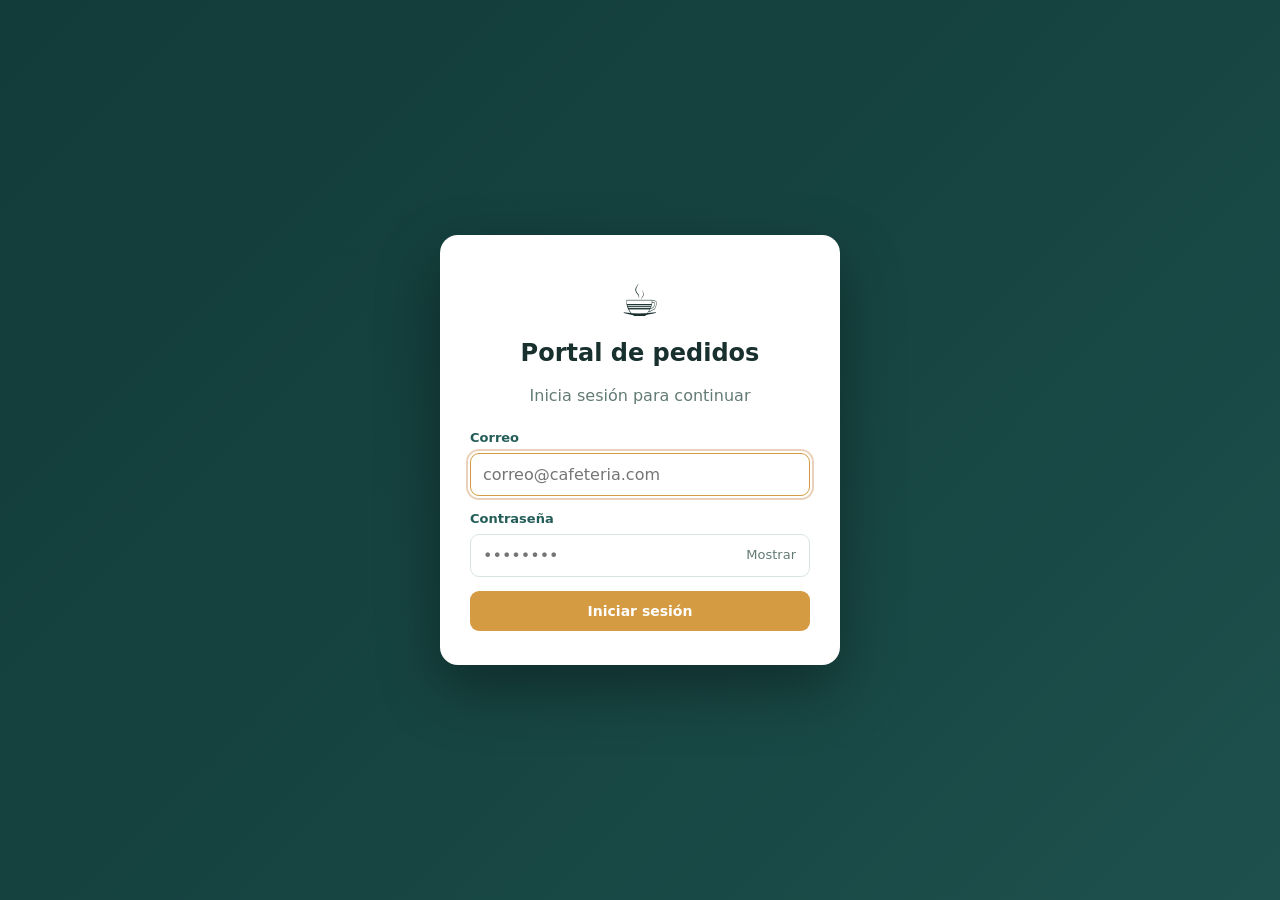
<file: wwwroot/index.html>
<!DOCTYPE html>
<!--
  MODULO DISENO - Pantalla de inicio de sesion
  Usa estilos.css y el menu compartido de app.js
-->
<html lang="es">
<head>
  <meta charset="utf-8">
  <meta name="viewport" content="width=device-width, initial-scale=1">
  <title>Iniciar sesión · Cafetería</title>
  <meta name="theme-color" content="#123c3a">
  <meta name="apple-mobile-web-app-capable" content="yes">
  <meta name="apple-mobile-web-app-status-bar-style" content="default">
  <meta name="apple-mobile-web-app-title" content="Cafetería">
  <link rel="manifest" href="manifest.webmanifest">
  <link rel="icon" type="image/png" href="icons/favicon-48.png">
  <link rel="apple-touch-icon" href="icons/apple-touch-icon.png">
  <link rel="stylesheet" href="css/estilos.css?v=3">
</head>
<body data-pagina="login">
<div class="login-fondo">
  <!-- Carrusel de imagenes de la cafeteria (se arma en js/login.js) -->
  <div class="carrusel" id="carrusel" aria-hidden="true"></div>
  <div class="carrusel-puntos" id="carrusel-puntos"></div>
  <form class="login-tarjeta" id="login-form" novalidate>
    <div class="logo">☕</div>
    <h1>Portal de pedidos</h1>
    <p class="sub">Inicia sesión para continuar</p>

    <div id="login-error" class="aviso aviso-error" hidden></div>

    <div class="campo">
      <label for="correo">Correo</label>
      <input type="email" id="correo" autocomplete="username" placeholder="correo@cafeteria.com" autofocus>
    </div>
    <div class="campo">
      <label for="contrasena">Contraseña</label>
      <div class="campo-clave">
        <input type="password" id="contrasena" autocomplete="current-password" placeholder="••••••••">
        <button type="button" id="ver-clave">Mostrar</button>
      </div>
    </div>

    <button type="submit" class="btn btn-primario btn-bloque" id="btn-entrar">Iniciar sesión</button>
    <button type="button" class="btn btn-secundario btn-bloque pwa-instalar" id="btn-instalar-app" hidden>📲 Instalar aplicación</button>
  </form>
</div>
<script src="js/app.js?v=3"></script>
<script src="js/login.js?v=3"></script>
</body>
</html>
</file>
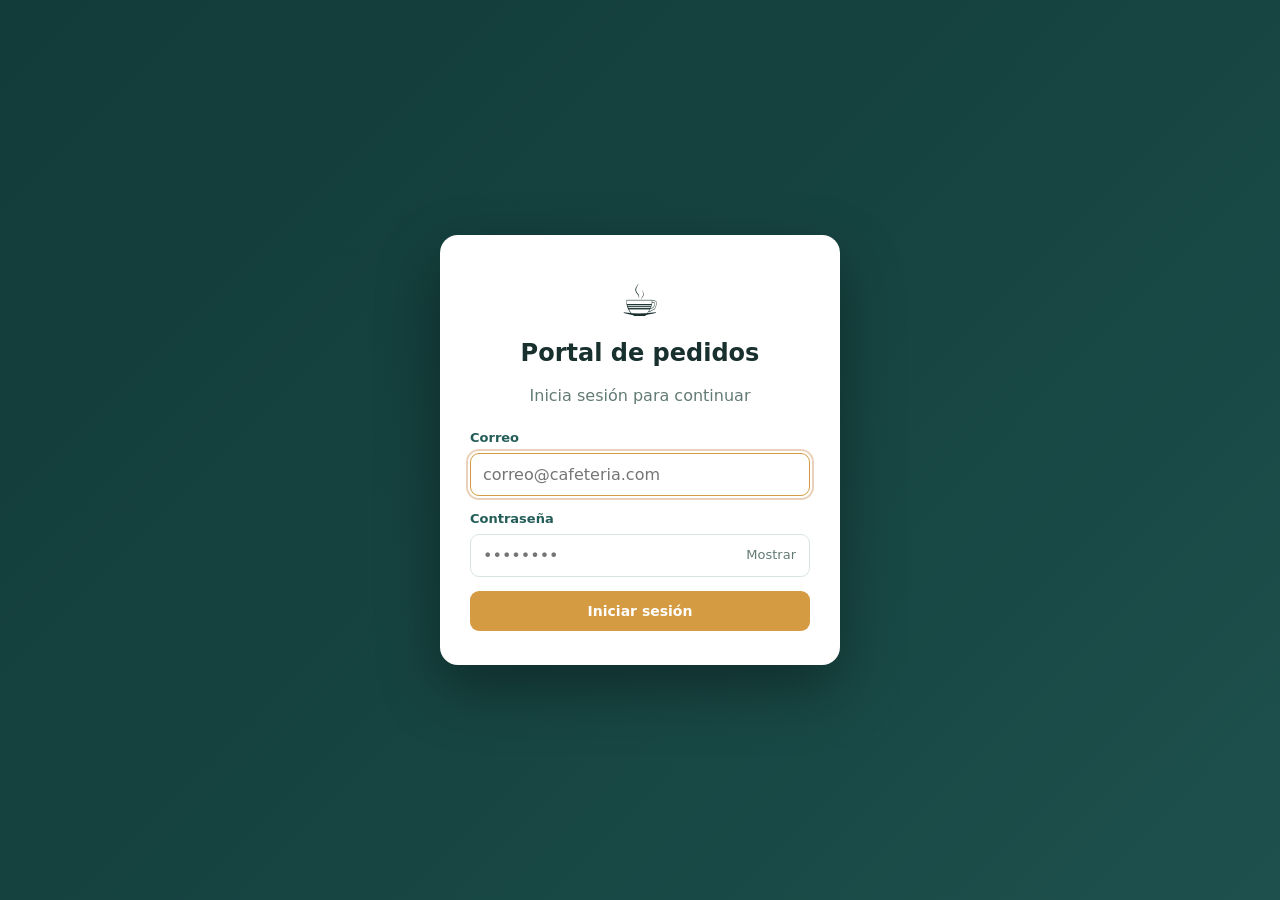
<file: wwwroot/categorias.html>
<!DOCTYPE html>
<!--
  MODULO DISENO - Catalogo de categorias
  Usa estilos.css y el menu compartido de app.js
-->
<html lang="es">
<head>
  <meta charset="utf-8">
  <meta name="viewport" content="width=device-width, initial-scale=1">
  <title>Categorías · Cafetería</title>
  <meta name="theme-color" content="#123c3a">
  <meta name="apple-mobile-web-app-capable" content="yes">
  <meta name="apple-mobile-web-app-status-bar-style" content="default">
  <meta name="apple-mobile-web-app-title" content="Cafetería">
  <link rel="manifest" href="manifest.webmanifest">
  <link rel="icon" type="image/png" href="icons/favicon-48.png">
  <link rel="apple-touch-icon" href="icons/apple-touch-icon.png">
  <link rel="stylesheet" href="css/estilos.css?v=3">
</head>
<body data-pagina="categorias" data-titulo="Categorías">
<div class="layout">
  <aside id="sidebar" class="sidebar"></aside>
  <div class="principal">
    <header id="topbar" class="topbar"></header>
    <main class="contenido">

      <div class="barra-herramientas">
        <div class="grow"><input type="search" id="buscar" placeholder="Buscar categoría…" aria-label="Buscar"></div>
        <div id="filtros-extra" style="display:flex;gap:10px"></div>
        <button class="btn btn-primario" id="btn-nuevo">+ Nueva categoría</button>
      </div>
      <div class="tarjeta"><div class="tabla-wrap"><table id="tabla"><thead></thead><tbody></tbody></table></div></div>
    </main>
  </div>
</div>

<script src="js/app.js?v=3"></script>
<script src="js/excel.js?v=3"></script>
<script src="js/crud.js?v=3"></script>
<script>
iniciarCrud({
  entidad: 'Categoría', plural: 'categorías', ruta: '/Categoria', id: 'idCategoria',
  columnas: [
    { titulo: 'Nombre', campo: 'nombre' },
    { titulo: 'Descripción', campo: 'descripcion' },
    { titulo: 'Estatus', render: c => badgeEstatus(c.estatus) }
  ],
  campos: [
    { campo: 'nombre', etiqueta: 'Nombre', requerido: true, max: 50, completo: true },
    { campo: 'descripcion', etiqueta: 'Descripción', tipo: 'textarea', max: 200, completo: true },
    { campo: 'estatus', etiqueta: 'Estatus', tipo: 'estatus' }
  ]
});
</script>
</body>
</html>
</file>
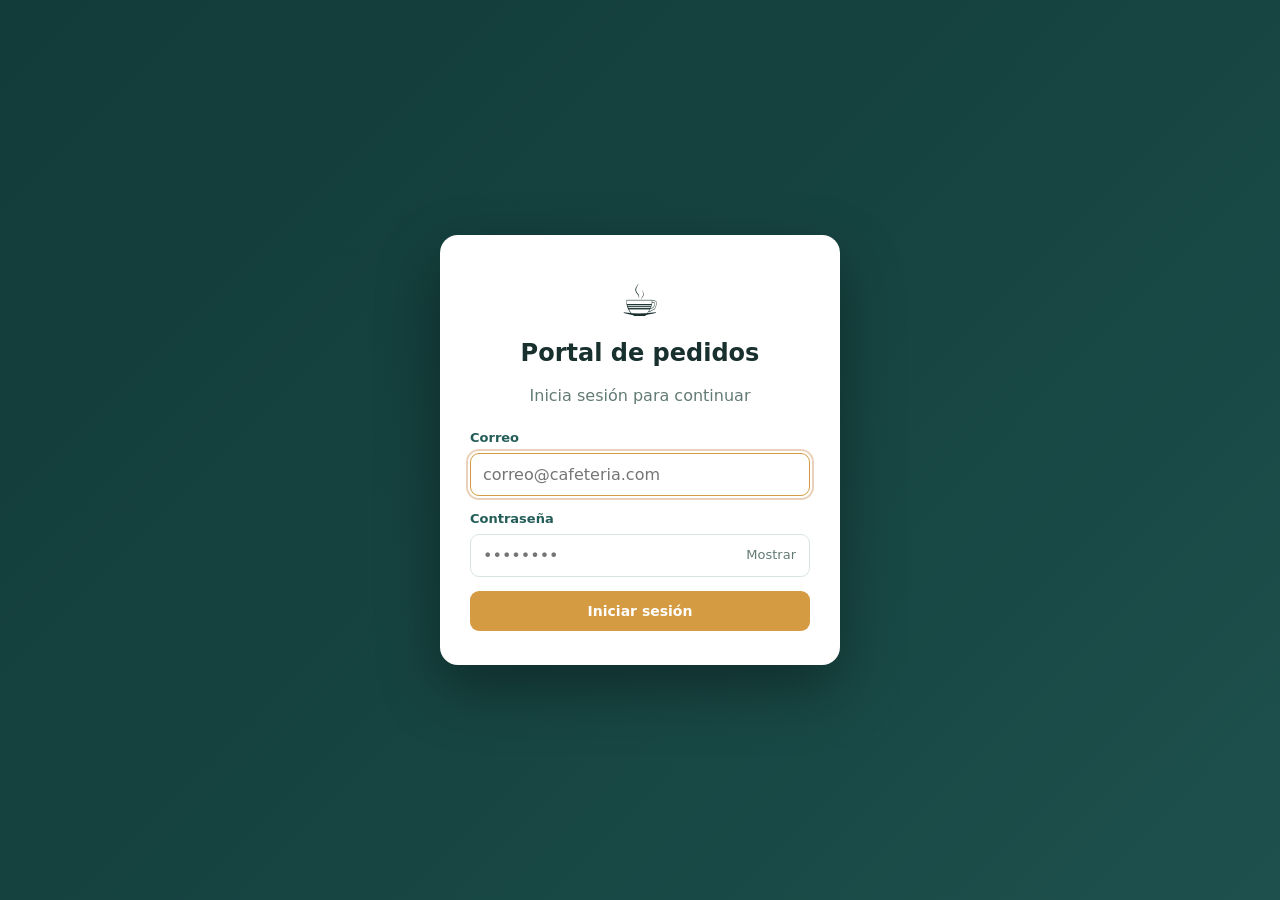
<file: wwwroot/clientes.html>
<!DOCTYPE html>
<!--
  MODULO DISENO - Catalogo de clientes
  Usa estilos.css y el menu compartido de app.js
-->
<html lang="es">
<head>
  <meta charset="utf-8">
  <meta name="viewport" content="width=device-width, initial-scale=1">
  <title>Clientes · Cafetería</title>
  <meta name="theme-color" content="#123c3a">
  <meta name="apple-mobile-web-app-capable" content="yes">
  <meta name="apple-mobile-web-app-status-bar-style" content="default">
  <meta name="apple-mobile-web-app-title" content="Cafetería">
  <link rel="manifest" href="manifest.webmanifest">
  <link rel="icon" type="image/png" href="icons/favicon-48.png">
  <link rel="apple-touch-icon" href="icons/apple-touch-icon.png">
  <link rel="stylesheet" href="css/estilos.css?v=3">
</head>
<body data-pagina="clientes" data-titulo="Clientes">
<div class="layout">
  <aside id="sidebar" class="sidebar"></aside>
  <div class="principal">
    <header id="topbar" class="topbar"></header>
    <main class="contenido">

      <div class="barra-herramientas">
        <div class="grow"><input type="search" id="buscar" placeholder="Buscar por nombre, teléfono o correo…" aria-label="Buscar"></div>
        <div id="filtros-extra" style="display:flex;gap:10px"></div>
        <button class="btn btn-primario" id="btn-nuevo">+ Nuevo cliente</button>
      </div>
      <div class="tarjeta"><div class="tabla-wrap"><table id="tabla"><thead></thead><tbody></tbody></table></div></div>
    </main>
  </div>
</div>

<script src="js/app.js?v=3"></script>
<script src="js/excel.js?v=3"></script>
<script src="js/crud.js?v=3"></script>
<script>
iniciarCrud({
  entidad: 'Cliente', plural: 'clientes', ruta: '/Cliente', id: 'idCliente',
  columnas: [
    { titulo: 'Nombre', campo: 'nombre' },
    { titulo: 'Teléfono', campo: 'telefono' },
    { titulo: 'Correo', campo: 'correo' },
    { titulo: 'Estatus', render: c => badgeEstatus(c.estatus) }
  ],
  campos: [
    { campo: 'nombre', etiqueta: 'Nombre completo', requerido: true, max: 100, completo: true },
    { campo: 'telefono', etiqueta: 'Teléfono', tipo: 'tel', max: 20 },
    { campo: 'correo', etiqueta: 'Correo', tipo: 'email', max: 100 },
    { campo: 'estatus', etiqueta: 'Estatus', tipo: 'estatus' }
  ]
});
</script>
</body>
</html>
</file>
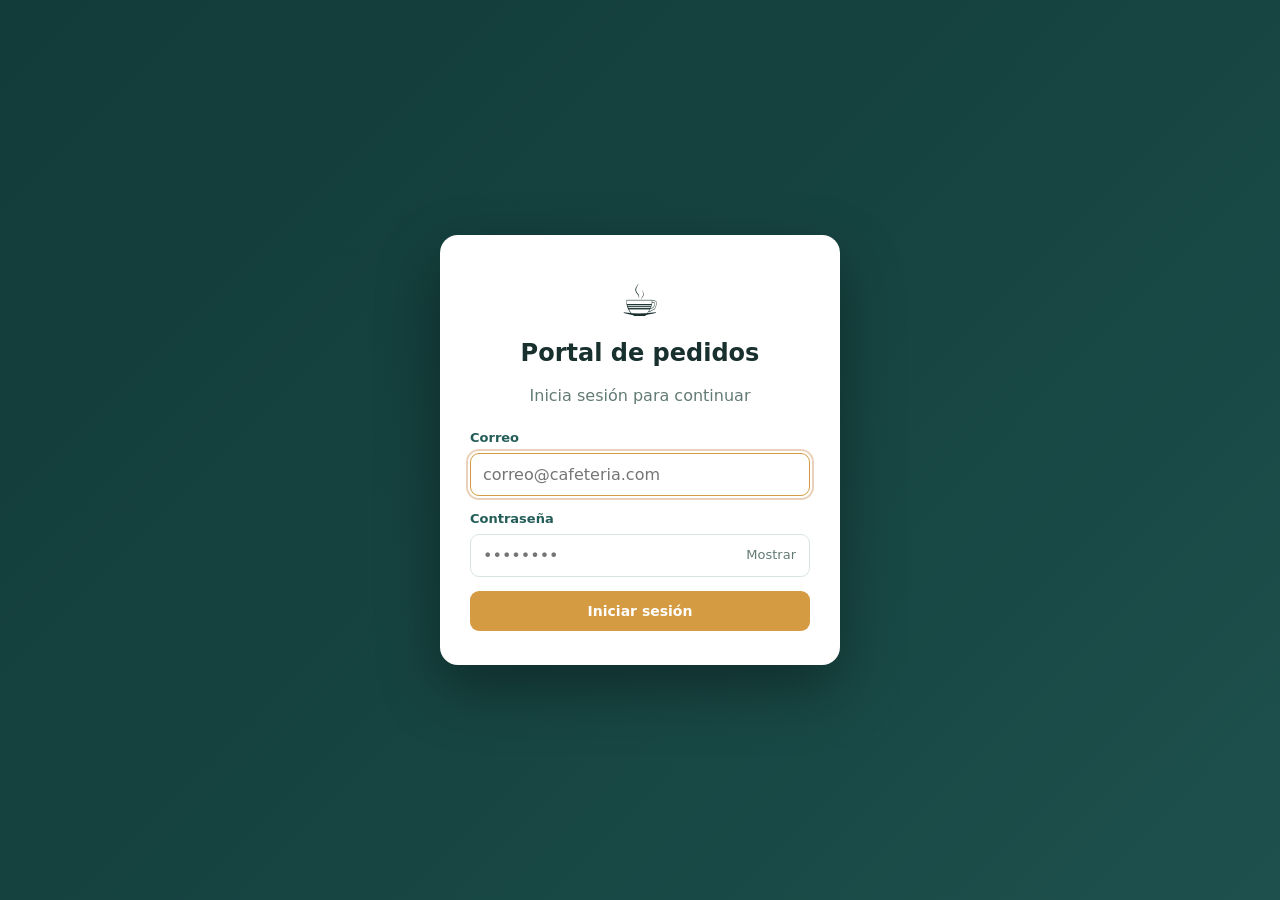
<file: wwwroot/dashboard.html>
<!DOCTYPE html>
<!--
  MODULO DISENO - Panel principal con indicadores
  Usa estilos.css y el menu compartido de app.js
-->
<html lang="es">
<head>
  <meta charset="utf-8">
  <meta name="viewport" content="width=device-width, initial-scale=1">
  <title>Dashboard · Cafetería</title>
  <meta name="theme-color" content="#123c3a">
  <meta name="apple-mobile-web-app-capable" content="yes">
  <meta name="apple-mobile-web-app-status-bar-style" content="default">
  <meta name="apple-mobile-web-app-title" content="Cafetería">
  <link rel="manifest" href="manifest.webmanifest">
  <link rel="icon" type="image/png" href="icons/favicon-48.png">
  <link rel="apple-touch-icon" href="icons/apple-touch-icon.png">
  <link rel="stylesheet" href="css/estilos.css?v=3">
</head>
<body data-pagina="dashboard" data-titulo="Dashboard">
<div class="layout">
  <aside id="sidebar" class="sidebar"></aside>
  <div class="principal">
    <header id="topbar" class="topbar"></header>
    <main class="contenido">

      <div class="grid-stats" id="stats"><div class="vacio">Cargando indicadores…</div></div>
      <div class="grid-2">
        <div class="tarjeta">
          <h2 class="tarjeta-titulo">Existencia baja</h2>
          <p class="tarjeta-sub">Productos con 5 piezas o menos</p>
          <div class="tabla-wrap"><table id="tabla-bajos"><tbody></tbody></table></div>
        </div>
        <div class="tarjeta">
          <h2 class="tarjeta-titulo">Más vendidos</h2>
          <p class="tarjeta-sub">Top 5 en pedidos confirmados</p>
          <div class="tabla-wrap"><table id="tabla-top"><tbody></tbody></table></div>
        </div>
      </div>
    </main>
  </div>
</div>

<script src="js/app.js?v=3"></script>
<script src="js/dashboard.js?v=3"></script>
</body>
</html>
</file>
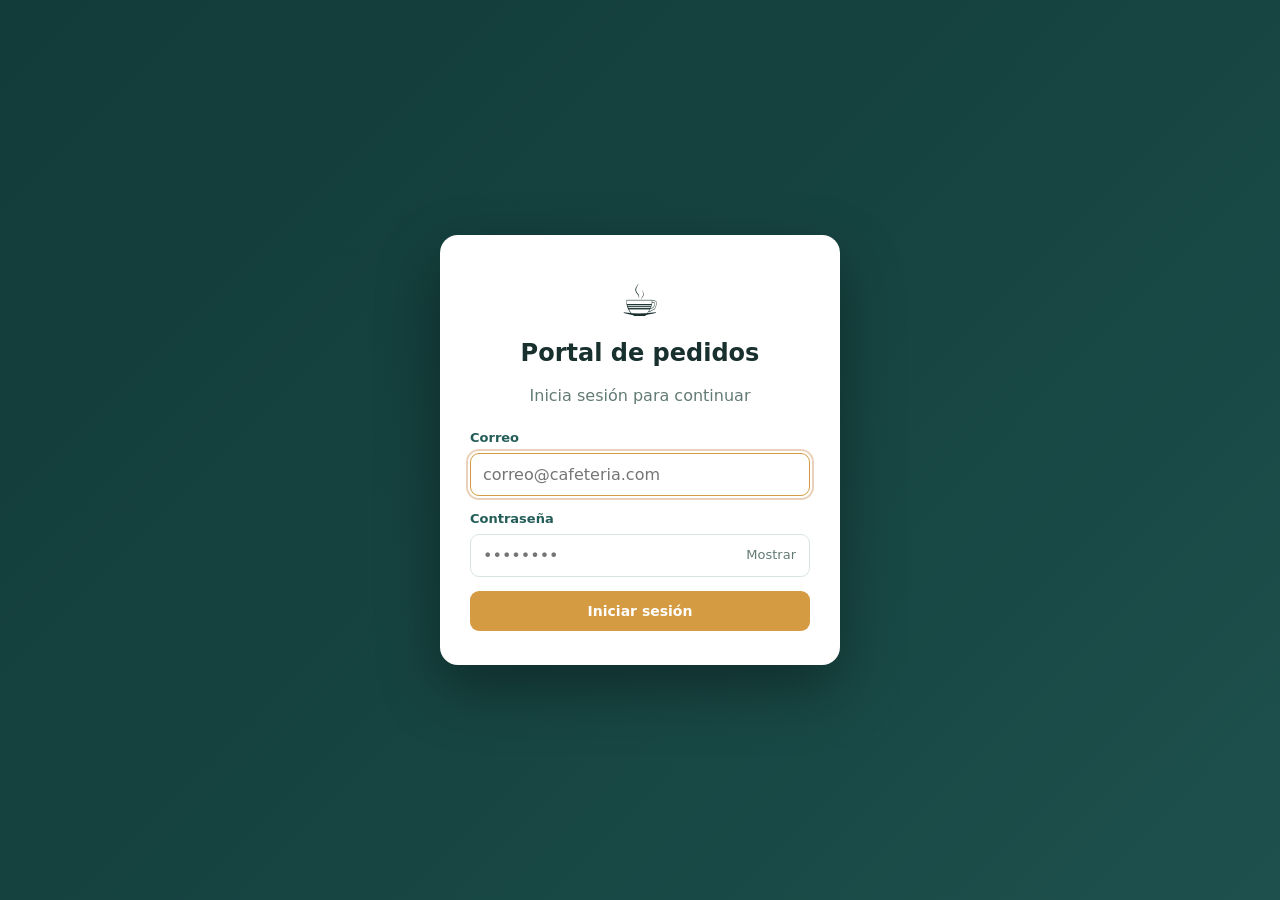
<file: wwwroot/nuevo-pedido.html>
<!DOCTYPE html>
<!--
  MODULO DISENO - Captura de nuevo pedido
  Usa estilos.css y el menu compartido de app.js
-->
<html lang="es">
<head>
  <meta charset="utf-8">
  <meta name="viewport" content="width=device-width, initial-scale=1">
  <title>Nuevo pedido · Cafetería</title>
  <meta name="theme-color" content="#123c3a">
  <meta name="apple-mobile-web-app-capable" content="yes">
  <meta name="apple-mobile-web-app-status-bar-style" content="default">
  <meta name="apple-mobile-web-app-title" content="Cafetería">
  <link rel="manifest" href="manifest.webmanifest">
  <link rel="icon" type="image/png" href="icons/favicon-48.png">
  <link rel="apple-touch-icon" href="icons/apple-touch-icon.png">
  <link rel="stylesheet" href="css/estilos.css?v=3">
</head>
<body data-pagina="nuevo-pedido" data-titulo="Nuevo pedido">
<div class="layout">
  <aside id="sidebar" class="sidebar"></aside>
  <div class="principal">
    <header id="topbar" class="topbar"></header>
    <main class="contenido">

      <div class="pedido-layout">
        <section>
          <input type="search" id="buscar" placeholder="Buscar producto…" aria-label="Buscar producto">
          <div class="chips" id="chips"></div>
          <div class="grid-productos" id="grid-productos"><div class="vacio" style="grid-column:1/-1">Cargando productos…</div></div>
        </section>

        <aside class="tarjeta ticket">
          <h2 class="tarjeta-titulo">Pedido actual</h2>
          <div class="tarjeta-cuerpo">
            <div class="campo">
              <label for="cliente">Cliente *</label>
              <select id="cliente"><option value="">Cargando…</option></select>
            </div>
            <div class="campo">
              <label for="pago">Método de pago *</label>
              <select id="pago">
                <option>Efectivo</option>
                <option>Tarjeta</option>
                <option>Transferencia</option>
              </select>
            </div>

            <div class="ticket-lineas" id="lista-carrito"></div>

            <div class="ticket-total"><span>Total</span><span id="total">$0.00</span></div>
            <div id="aviso" class="aviso" hidden></div>
            <button class="btn btn-primario btn-bloque" id="btn-confirmar">Confirmar pedido</button>
            <button class="btn btn-secundario btn-bloque" id="btn-vaciar" style="margin-top:8px">Vaciar pedido</button>
          </div>
        </aside>
      </div>
    </main>
  </div>
</div>

<script src="js/app.js?v=3"></script>
<script src="js/nuevo-pedido.js?v=3"></script>
</body>
</html>
</file>
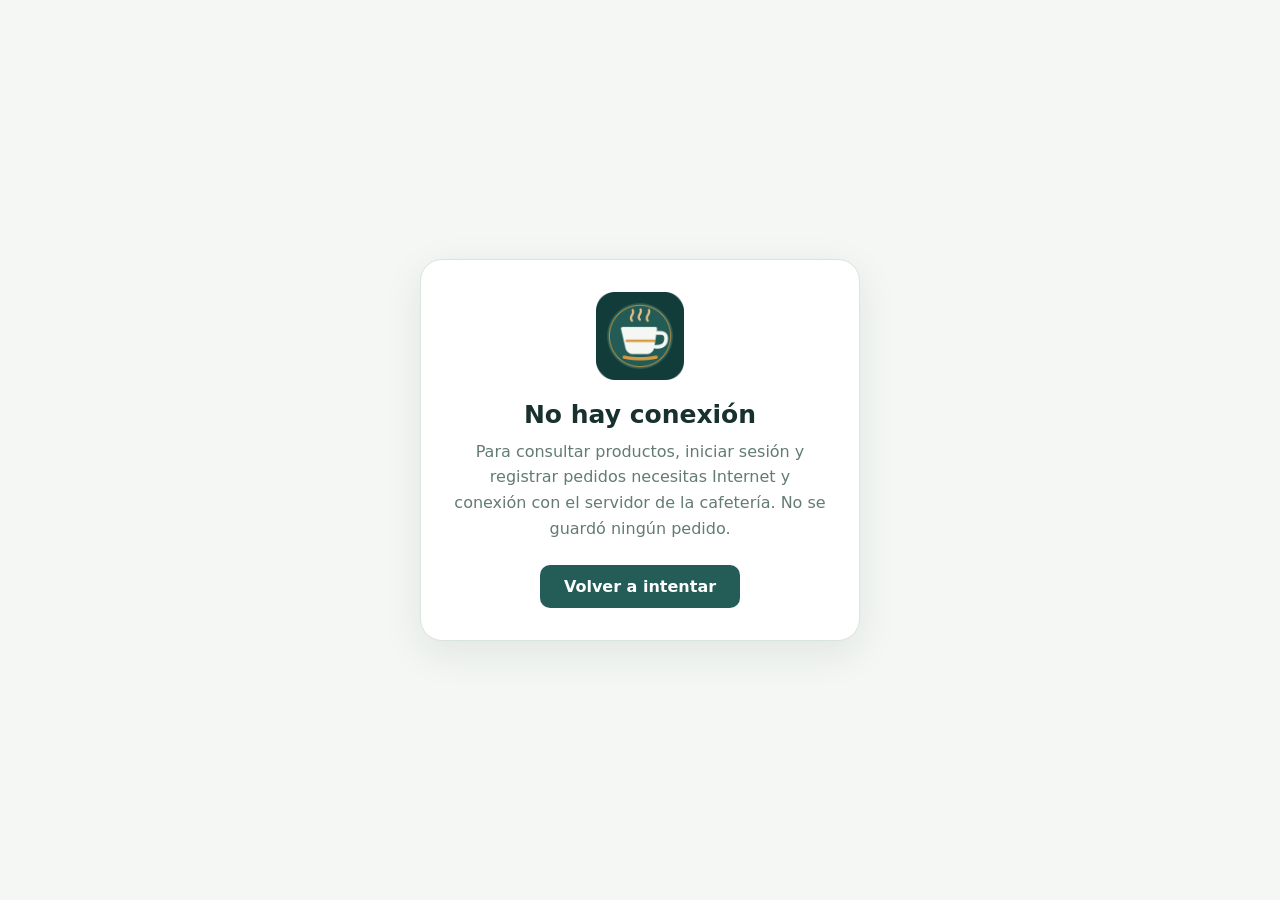
<file: wwwroot/offline.html>
<!DOCTYPE html>
<html lang="es">
<head>
  <meta charset="utf-8">
  <meta name="viewport" content="width=device-width, initial-scale=1">
  <meta name="theme-color" content="#123c3a">
  <title>Sin conexión · Cafetería</title>
  <style>
    *{box-sizing:border-box}body{margin:0;min-height:100vh;min-height:100dvh;display:grid;place-items:center;padding:20px;background:#f4f7f4;color:#18302e;font-family:system-ui,-apple-system,"Segoe UI",sans-serif}
    main{width:min(100%,440px);background:#fff;border:1px solid #d8e5df;border-radius:22px;padding:32px;text-align:center;box-shadow:0 12px 40px #123c3a16}
    img{width:88px;height:88px}h1{font-size:25px;margin:16px 0 10px}p{color:#637b75;line-height:1.6;margin:0 0 24px}
    button{font:inherit;color:#fff;background:#245d58;border:0;border-radius:10px;padding:12px 24px;font-weight:700;cursor:pointer}
  </style>
</head>
<body>
  <main>
    <img src="icons/icon-192.png" width="88" height="88" alt="Cafetería">
    <h1>No hay conexión</h1>
    <p>Para consultar productos, iniciar sesión y registrar pedidos necesitas Internet y conexión con el servidor de la cafetería. No se guardó ningún pedido.</p>
    <button type="button" onclick="location.reload()">Volver a intentar</button>
  </main>
</body>
</html>
</file>
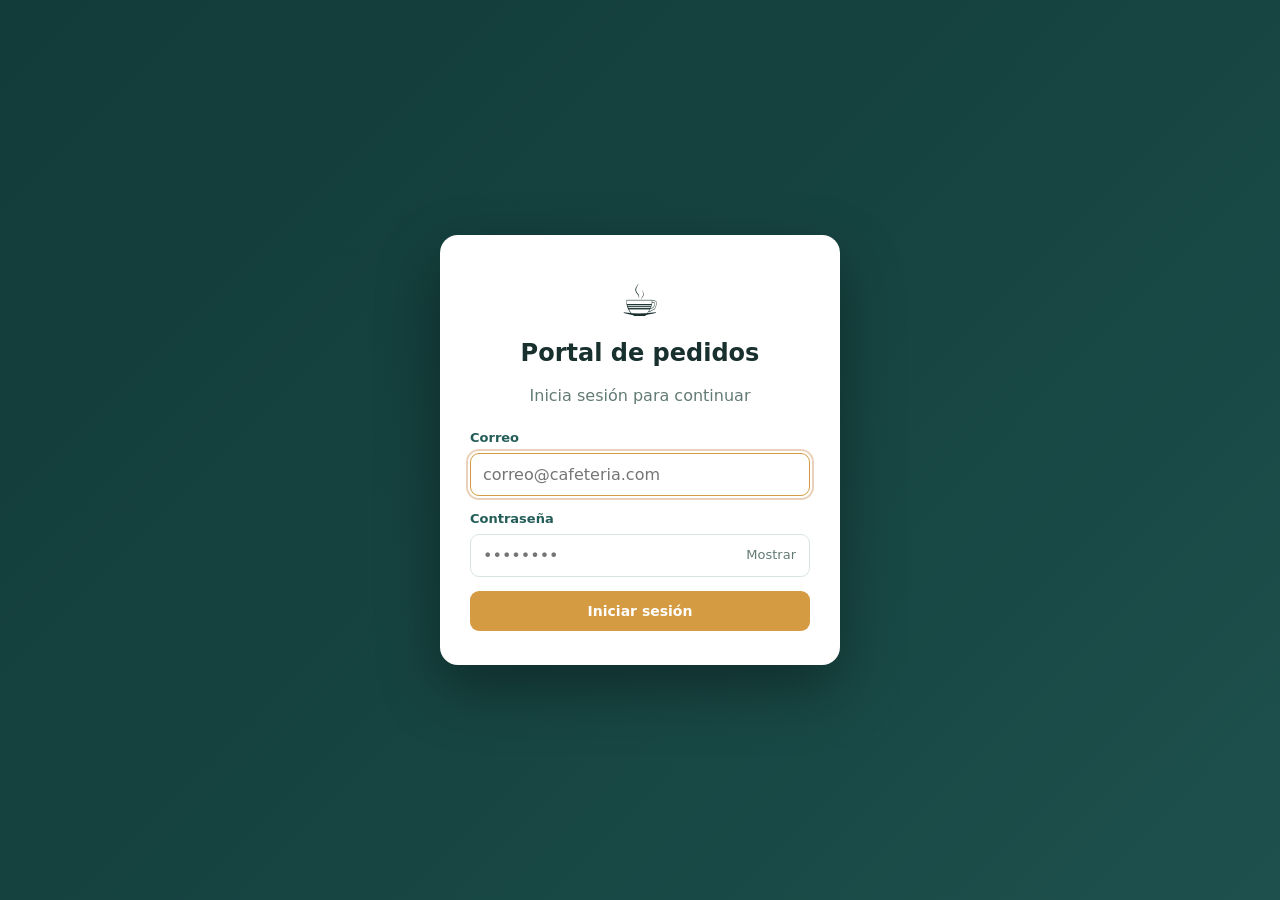
<file: wwwroot/pedidos.html>
<!DOCTYPE html>
<!--
  MODULO DISENO - Consulta de pedidos
  Usa estilos.css y el menu compartido de app.js
-->
<html lang="es">
<head>
  <meta charset="utf-8">
  <meta name="viewport" content="width=device-width, initial-scale=1">
  <title>Pedidos · Cafetería</title>
  <meta name="theme-color" content="#123c3a">
  <meta name="apple-mobile-web-app-capable" content="yes">
  <meta name="apple-mobile-web-app-status-bar-style" content="default">
  <meta name="apple-mobile-web-app-title" content="Cafetería">
  <link rel="manifest" href="manifest.webmanifest">
  <link rel="icon" type="image/png" href="icons/favicon-48.png">
  <link rel="apple-touch-icon" href="icons/apple-touch-icon.png">
  <link rel="stylesheet" href="css/estilos.css?v=3">
</head>
<body data-pagina="pedidos" data-titulo="Pedidos">
<div class="layout">
  <aside id="sidebar" class="sidebar"></aside>
  <div class="principal">
    <header id="topbar" class="topbar"></header>
    <main class="contenido">

      <div class="barra-herramientas">
        <div class="filtro"><label for="f-cliente">Cliente</label>
          <select id="f-cliente"><option value="">Todos</option></select></div>
        <div class="filtro"><label for="f-estatus">Estatus</label>
          <select id="f-estatus"><option value="">Todos</option><option>Confirmado</option><option>Cancelado</option></select></div>
        <div class="filtro"><label for="f-desde">Desde</label><input type="date" id="f-desde"></div>
        <div class="filtro"><label for="f-hasta">Hasta</label><input type="date" id="f-hasta"></div>
        <button class="btn btn-primario" id="btn-filtrar">Filtrar</button>
        <button class="btn btn-secundario" id="btn-limpiar">Limpiar</button>
      </div>
      <p id="resumen" style="color:var(--suave);margin:0 0 12px"></p>
      <div class="tarjeta"><div class="tabla-wrap">
        <table id="tabla">
          <thead><tr><th>Pedido</th><th>Fecha</th><th>Cliente</th><th>Pago</th><th class="num">Total</th><th>Estatus</th><th class="col-acciones">Acciones</th></tr></thead>
          <tbody></tbody>
        </table>
      </div></div>
    </main>
  </div>
</div>

<dialog id="dlg-detalle" class="dialogo dialogo-ancho">
  <div class="dialogo-cab"><h2 id="detalle-titulo">Pedido</h2><button type="button" class="cerrar" data-cerrar aria-label="Cerrar">×</button></div>
  <div class="dialogo-cuerpo" id="detalle-cuerpo"></div>
  <div class="dialogo-pie"><button type="button" class="btn btn-secundario" data-cerrar>Cerrar</button></div>
</dialog>
<script src="js/app.js?v=3"></script>
<script src="js/excel.js?v=3"></script>
<script src="js/pedidos.js?v=3"></script>
</body>
</html>
</file>
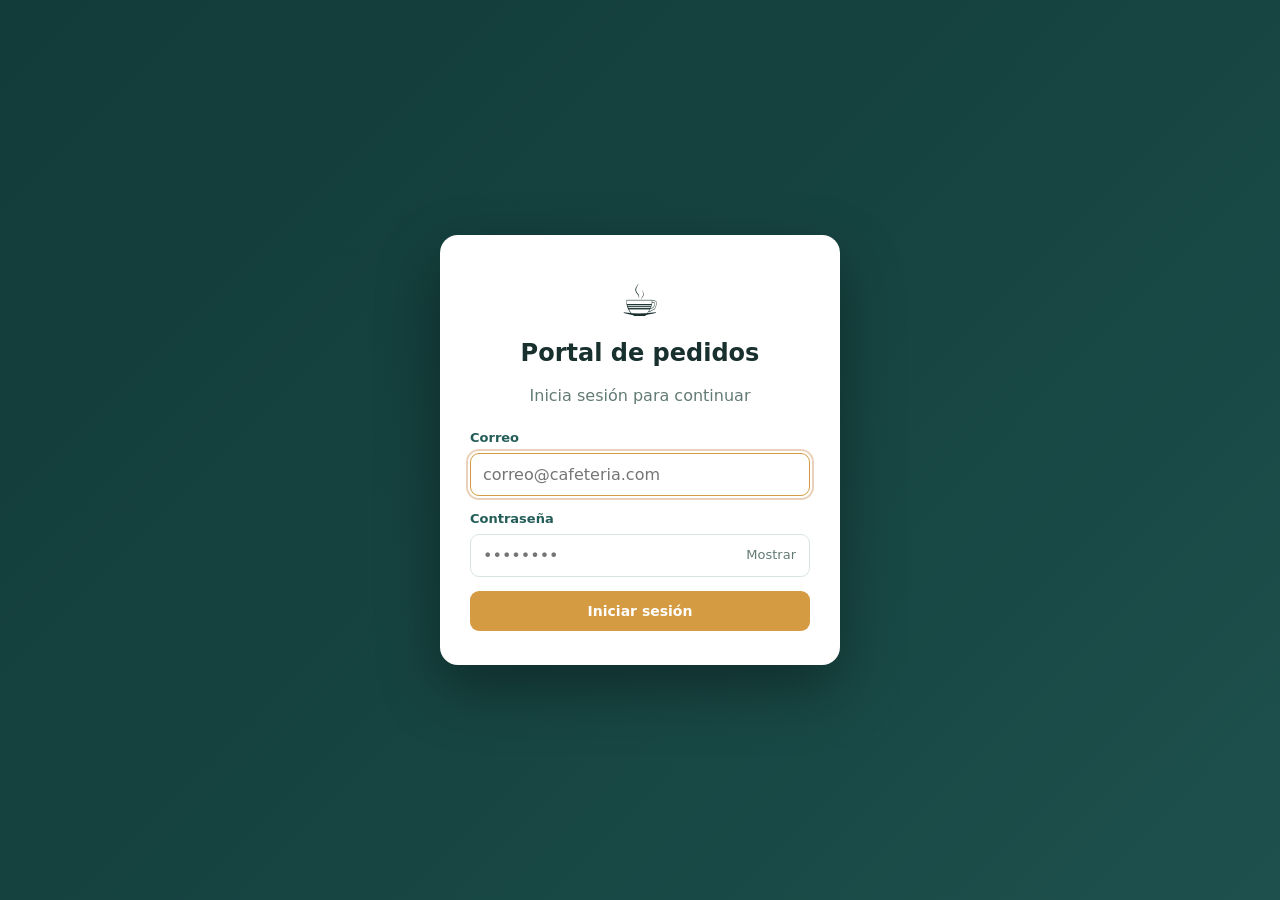
<file: wwwroot/productos.html>
<!DOCTYPE html>
<!--
  MODULO DISENO - Catalogo de productos
  Usa estilos.css y el menu compartido de app.js
-->
<html lang="es">
<head>
  <meta charset="utf-8">
  <meta name="viewport" content="width=device-width, initial-scale=1">
  <title>Productos · Cafetería</title>
  <meta name="theme-color" content="#123c3a">
  <meta name="apple-mobile-web-app-capable" content="yes">
  <meta name="apple-mobile-web-app-status-bar-style" content="default">
  <meta name="apple-mobile-web-app-title" content="Cafetería">
  <link rel="manifest" href="manifest.webmanifest">
  <link rel="icon" type="image/png" href="icons/favicon-48.png">
  <link rel="apple-touch-icon" href="icons/apple-touch-icon.png">
  <link rel="stylesheet" href="css/estilos.css?v=3">
</head>
<body data-pagina="productos" data-titulo="Productos">
<div class="layout">
  <aside id="sidebar" class="sidebar"></aside>
  <div class="principal">
    <header id="topbar" class="topbar"></header>
    <main class="contenido">

      <div class="barra-herramientas">
        <div class="grow"><input type="search" id="buscar" placeholder="Buscar producto…" aria-label="Buscar"></div>
        <div id="filtros-extra" style="display:flex;gap:10px"></div>
        <button class="btn btn-primario" id="btn-nuevo">+ Nuevo producto</button>
      </div>
      <div class="tarjeta"><div class="tabla-wrap"><table id="tabla"><thead></thead><tbody></tbody></table></div></div>
    </main>
  </div>
</div>

<script src="js/app.js?v=3"></script>
<script src="js/excel.js?v=3"></script>
<script src="js/crud.js?v=3"></script>
<script>
const cargarCategorias = async () => {
  const r = await api('/Categoria');
  return r.ok ? r.data.filter(c => c.estatus).map(c => ({ valor: c.idCategoria, texto: c.nombre })) : [];
};

iniciarCrud({
  entidad: 'Producto', plural: 'productos', ruta: '/Producto', id: 'idProducto',
  columnas: [
    { titulo: 'Producto', excel: p => p.nombre, render: p => esc(p.nombre) + (p.descripcion ? '<small>' + esc(p.descripcion) + '</small>' : '') },
    { titulo: 'Categoría', campo: 'nombreCategoria' },
    { titulo: 'Descripción', campo: 'descripcion', soloExcel: true },
    { titulo: 'Precio', numerico: true, excel: p => p.precio, formatoExcel: 'moneda', render: p => money(p.precio) },
    { titulo: 'Existencia', numerico: true, excel: p => p.existencia, formatoExcel: 'entero', render: p => badgeExistencia(p.existencia) },
    { titulo: 'Estatus', render: p => badgeEstatus(p.estatus) }
  ],
  campos: [
    { campo: 'nombre', etiqueta: 'Nombre', requerido: true, max: 100, completo: true },
    { campo: 'idCategoria', etiqueta: 'Categoría', tipo: 'select', requerido: true, numero: true, opciones: cargarCategorias },
    { campo: 'estatus', etiqueta: 'Estatus', tipo: 'estatus' },
    { campo: 'precio', etiqueta: 'Precio', tipo: 'number', requerido: true, min: 0, paso: '0.01' },
    { campo: 'existencia', etiqueta: 'Existencia', tipo: 'number', entero: true, requerido: true, min: 0, paso: '1' },
    { campo: 'descripcion', etiqueta: 'Descripción', tipo: 'textarea', max: 200, completo: true }
  ],
  graficaExcel: { titulo: 'Productos por categoría', categoria: 'Categoría', agrupar: p => p.nombreCategoria },
  filtrosExtra: [
    {
      parametro: 'idCategoria', etiqueta: 'Todas las categorías',
      cargar: async () => {
        const r = await api('/Categoria');
        return r.ok ? r.data.map(c => ({ valor: c.idCategoria, texto: c.nombre })) : [];
      }
    }
  ]
});
</script>
</body>
</html>
</file>
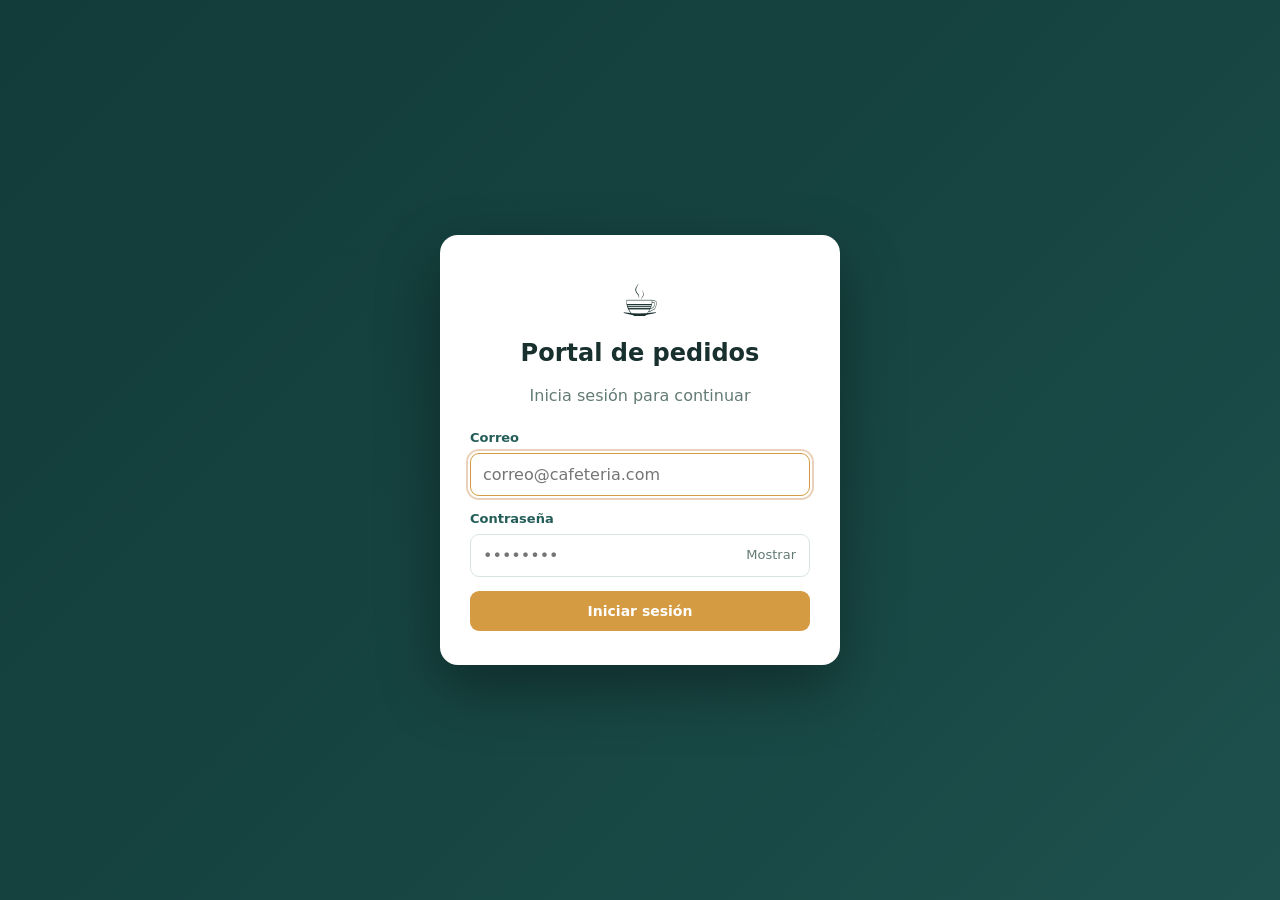
<file: wwwroot/reportes.html>
<!DOCTYPE html>
<!--
  MODULO DISENO - Reportes de existencia baja y mas vendidos
  Usa estilos.css y el menu compartido de app.js
-->
<html lang="es">
<head>
  <meta charset="utf-8">
  <meta name="viewport" content="width=device-width, initial-scale=1">
  <title>Reportes · Cafetería</title>
  <meta name="theme-color" content="#123c3a">
  <meta name="apple-mobile-web-app-capable" content="yes">
  <meta name="apple-mobile-web-app-status-bar-style" content="default">
  <meta name="apple-mobile-web-app-title" content="Cafetería">
  <link rel="manifest" href="manifest.webmanifest">
  <link rel="icon" type="image/png" href="icons/favicon-48.png">
  <link rel="apple-touch-icon" href="icons/apple-touch-icon.png">
  <link rel="stylesheet" href="css/estilos.css?v=3">
</head>
<body data-pagina="reportes" data-titulo="Reportes">
<div class="layout">
  <aside id="sidebar" class="sidebar"></aside>
  <div class="principal">
    <header id="topbar" class="topbar"></header>
    <main class="contenido">

      <div class="tarjeta" style="margin-bottom:18px">
        <div class="tabla-titulo">
          <h2 style="font-size:16px">Productos con existencia baja</h2>
          <div class="filtro"><label for="limite">Mostrar con existencia de</label>
            <input type="number" id="limite" min="0" value="5" style="width:110px"></div>
        </div>
        <div class="tabla-wrap"><table id="tabla-bajos">
          <thead><tr><th>Producto</th><th>Categoría</th><th class="num">Precio</th><th class="num">Existencia</th></tr></thead>
          <tbody></tbody></table></div>
      </div>

      <div class="tarjeta">
        <div class="tabla-titulo">
          <h2 style="font-size:16px">Productos más vendidos</h2>
          <div class="filtro"><label for="top">Cantidad a mostrar</label>
            <input type="number" id="top" min="1" value="10" style="width:110px"></div>
        </div>
        <div class="tabla-wrap"><table id="tabla-top">
          <thead><tr><th>#</th><th>Producto</th><th>Categoría</th><th class="num">Vendidos</th><th class="num">Ingresos</th></tr></thead>
          <tbody></tbody></table></div>
      </div>
    </main>
  </div>
</div>

<script src="js/app.js?v=3"></script>
<script src="js/excel.js?v=3"></script>
<script src="js/reportes.js?v=3"></script>
</body>
</html>
</file>
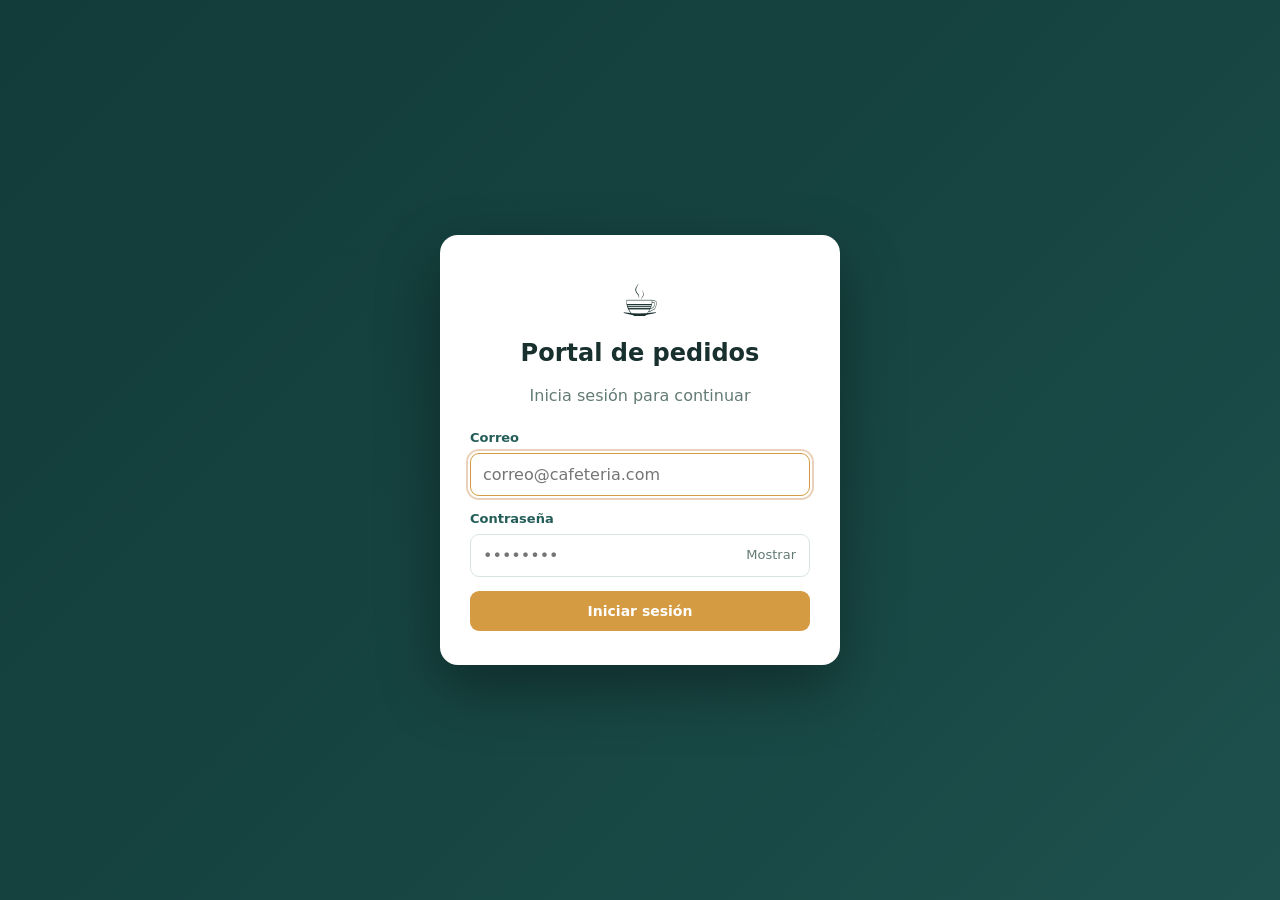
<file: wwwroot/usuarios.html>
<!DOCTYPE html>
<!--
  MODULO DISENO - Catalogo de usuarios
  Usa estilos.css y el menu compartido de app.js
-->
<html lang="es">
<head>
  <meta charset="utf-8">
  <meta name="viewport" content="width=device-width, initial-scale=1">
  <title>Usuarios · Cafetería</title>
  <meta name="theme-color" content="#123c3a">
  <meta name="apple-mobile-web-app-capable" content="yes">
  <meta name="apple-mobile-web-app-status-bar-style" content="default">
  <meta name="apple-mobile-web-app-title" content="Cafetería">
  <link rel="manifest" href="manifest.webmanifest">
  <link rel="icon" type="image/png" href="icons/favicon-48.png">
  <link rel="apple-touch-icon" href="icons/apple-touch-icon.png">
  <link rel="stylesheet" href="css/estilos.css?v=3">
</head>
<body data-pagina="usuarios" data-titulo="Usuarios">
<div class="layout">
  <aside id="sidebar" class="sidebar"></aside>
  <div class="principal">
    <header id="topbar" class="topbar"></header>
    <main class="contenido">

      <div class="barra-herramientas">
        <div class="grow"><input type="search" id="buscar" placeholder="Buscar por nombre, correo o rol…" aria-label="Buscar"></div>
        <div id="filtros-extra" style="display:flex;gap:10px"></div>
        <button class="btn btn-primario" id="btn-nuevo">+ Nuevo usuario</button>
      </div>
      <div class="tarjeta"><div class="tabla-wrap"><table id="tabla"><thead></thead><tbody></tbody></table></div></div>
    </main>
  </div>
</div>

<script src="js/app.js?v=3"></script>
<script src="js/excel.js?v=3"></script>
<script src="js/crud.js?v=3"></script>
<script>
iniciarCrud({
  entidad: 'Usuario', plural: 'usuarios', ruta: '/Usuario', id: 'idUsuario',
  columnas: [
    { titulo: 'Nombre', campo: 'nombre' },
    { titulo: 'Correo', campo: 'correo' },
    { titulo: 'Rol', render: u => '<span class="badge ' + (u.rol === 'Administrador' ? 'badge-aviso' : 'badge-gris') + '">' + esc(u.rol) + '</span>' },
    { titulo: 'Estatus', render: u => badgeEstatus(u.estatus) }
  ],
  graficaExcel: { titulo: 'Usuarios por rol', categoria: 'Rol', agrupar: u => u.rol },
  campos: [
    { campo: 'nombre', etiqueta: 'Nombre completo', requerido: true, max: 100, completo: true },
    { campo: 'correo', etiqueta: 'Correo', tipo: 'email', requerido: true, max: 100, completo: true },
    { campo: 'contrasena', etiqueta: 'Contraseña', tipo: 'password', requeridoAlCrear: true, max: 50 },
    { campo: 'rol', etiqueta: 'Rol', tipo: 'select', requerido: true,
      opciones: [{ valor: 'Administrador', texto: 'Administrador' }, { valor: 'Mesero', texto: 'Mesero' }] },
    { campo: 'estatus', etiqueta: 'Estatus', tipo: 'estatus' }
  ]
});
</script>
</body>
</html>
</file>
<file: wwwroot/css/estilos.css>
/*
  MODULO DISENO - Hoja de estilos general
  Paleta de colores de la cafeteria en variables :root
  Estilos de menu, tarjetas, tablas, formularios, botones y avisos
  Diseno responsivo para celular y computadora
*/

:root {
  --cafe-oscuro: #123c3a;
  --cafe: #245d58;
  --acento: #d49b43;
  --acento-oscuro: #b67d2e;
  --crema: #f4f7f4;
  --superficie: #ffffff;
  --borde: #d8e5df;
  --texto: #18302e;
  --suave: #637b75;
  --ok: #2e7d4f;
  --ok-fondo: #e4f3ea;
  --error: #b3372f;
  --error-fondo: #fbe9e7;
  --aviso: #9a6412;
  --aviso-fondo: #fdf1d9;
  --radio: 12px;
  --sombra: 0 1px 3px rgba(18, 60, 58, .08), 0 6px 18px rgba(18, 60, 58, .06);
}

* { box-sizing: border-box; }

body {
  margin: 0;
  font-family: system-ui, -apple-system, "Segoe UI", Roboto, "Helvetica Neue", Arial, sans-serif;
  background: var(--crema);
  color: var(--texto);
  line-height: 1.45;
}

h1, h2, h3 { margin: 0; line-height: 1.2; }
button, input, select, textarea { font: inherit; color: inherit; }
[hidden] { display: none !important; }

/* ---------- Layout ---------- */
.layout { display: flex; min-height: 100vh; }
.principal { flex: 1; min-width: 0; display: flex; flex-direction: column; }
.contenido { padding: 24px; max-width: 1280px; width: 100%; margin: 0 auto; }

.sidebar {
  width: 250px;
  background: var(--cafe-oscuro);
  color: #edf7f2;
  position: sticky;
  top: 0;
  height: 100vh;
  display: flex;
  flex-direction: column;
  padding: 20px 14px;
  flex-shrink: 0;
  z-index: 30;
}
.marca { display: flex; align-items: center; gap: 12px; padding: 4px 8px 20px; }
.marca .logo { font-size: 28px; }
.marca strong { display: block; font-size: 17px; }
.marca small { color: #bad6ce; }

.sidebar nav { display: flex; flex-direction: column; gap: 4px; flex: 1; overflow-y: auto; }
.sidebar nav a {
  display: flex; align-items: center; gap: 12px;
  padding: 10px 12px; border-radius: 10px;
  color: #e0f0ea; text-decoration: none; font-size: 15px;
}
.sidebar nav a:hover { background: rgba(255, 255, 255, .08); }
.sidebar nav a.activo { background: var(--acento); color: #fff; font-weight: 600; }

.usuario-caja { border-top: 1px solid rgba(255, 255, 255, .15); padding: 14px 8px 0; }
.usuario-caja strong { display: block; }
.usuario-caja small { color: #bad6ce; display: block; margin-bottom: 10px; }

.topbar {
  display: flex; align-items: center; gap: 14px;
  padding: 16px 24px;
  background: var(--superficie);
  border-bottom: 1px solid var(--borde);
  position: sticky; top: 0; z-index: 20;
}
.topbar h1 { font-size: 20px; flex: 1; }
.topbar-usuario { color: var(--suave); font-size: 14px; }
.btn-menu { display: none; background: none; border: 0; font-size: 24px; cursor: pointer; padding: 2px 6px; }
.overlay { display: none; }

@media (max-width: 860px) {
  .sidebar { position: fixed; left: 0; top: 0; transform: translateX(-100%); transition: transform .2s; }
  .sidebar.abierto { transform: translateX(0); }
  .overlay.visible { display: block; position: fixed; inset: 0; background: rgba(0, 0, 0, .4); z-index: 25; }
  .btn-menu { display: inline-block; }
  .contenido { padding: 16px; }
  .topbar { padding: 12px 16px; }
  .topbar-usuario { display: none; }
}

/* ---------- Tarjetas ---------- */
.tarjeta {
  background: var(--superficie);
  border: 1px solid var(--borde);
  border-radius: var(--radio);
  box-shadow: var(--sombra);
}
.tarjeta-cuerpo { padding: 18px; }
.tarjeta-titulo { font-size: 16px; padding: 16px 18px 0; }
.tarjeta-sub { color: var(--suave); font-size: 13px; padding: 2px 18px 0; }

.grid-stats { display: grid; grid-template-columns: repeat(auto-fit, minmax(190px, 1fr)); gap: 14px; margin-bottom: 20px; }
.stat { padding: 18px; }
.stat .etiqueta { color: var(--suave); font-size: 13px; }
.stat .valor { font-size: 28px; font-weight: 700; margin-top: 4px; }
.stat.alerta .valor { color: var(--aviso); }
.stat.peligro .valor { color: var(--error); }
.stat.bueno .valor { color: var(--ok); }

.grid-2 { display: grid; grid-template-columns: 1fr 1fr; gap: 18px; }
@media (max-width: 1000px) { .grid-2 { grid-template-columns: 1fr; } }

/* ---------- Botones ---------- */
.btn {
  display: inline-flex; align-items: center; justify-content: center; gap: 6px;
  padding: 9px 16px; border-radius: 9px;
  border: 1px solid transparent; cursor: pointer;
  font-weight: 600; font-size: 14px; text-decoration: none;
  transition: background .15s, border-color .15s;
}
.btn:disabled { opacity: .6; cursor: not-allowed; }
.btn-primario { background: var(--acento); color: #fff; }
.btn-primario:hover:not(:disabled) { background: var(--acento-oscuro); }
.btn-secundario { background: var(--superficie); border-color: var(--borde); color: var(--texto); }
.btn-secundario:hover:not(:disabled) { background: #f3ece1; }
.btn-peligro { background: var(--error); color: #fff; }
.btn-peligro:hover:not(:disabled) { background: #8f2b24; }
.btn-chico { padding: 5px 10px; font-size: 13px; }
.btn-bloque { width: 100%; }
.btn-fantasma { background: transparent; color: #e0f0ea; border-color: rgba(255, 255, 255, .25); }
.btn-fantasma:hover { background: rgba(255, 255, 255, .1); }

/* ---------- Formularios ---------- */
input, select, textarea {
  width: 100%;
  padding: 9px 12px;
  border: 1px solid var(--borde);
  border-radius: 9px;
  background: #fff;
}
input:focus, select:focus, textarea:focus { outline: 2px solid rgba(194, 124, 58, .35); border-color: var(--acento); }
label { display: block; font-size: 13px; font-weight: 600; margin-bottom: 5px; color: var(--cafe); }
.campo { margin-bottom: 14px; }
.campo small { color: var(--suave); }
.form-grid { display: grid; grid-template-columns: 1fr 1fr; gap: 0 16px; }
.form-grid .completo { grid-column: 1 / -1; }
@media (max-width: 600px) { .form-grid { grid-template-columns: 1fr; } }

.barra-herramientas { display: flex; flex-wrap: wrap; gap: 10px; margin-bottom: 16px; align-items: flex-end; }
.barra-herramientas .grow { flex: 1; min-width: 200px; }
.barra-herramientas select, .barra-herramientas input { width: auto; min-width: 170px; }
.barra-herramientas input[type="search"] { width: 100%; }
.filtro { display: flex; flex-direction: column; }
.filtro label { margin-bottom: 3px; font-size: 12px; }

/* ---------- Tablas ---------- */
.tabla-wrap { overflow-x: auto; }
table { width: 100%; border-collapse: collapse; font-size: 14px; }
th {
  text-align: left; font-size: 12px; text-transform: uppercase; letter-spacing: .04em;
  color: var(--suave); padding: 12px 16px; border-bottom: 1px solid var(--borde); white-space: nowrap;
}
td { padding: 12px 16px; border-bottom: 1px solid #f0e9dd; vertical-align: middle; }
tbody tr:last-child td { border-bottom: 0; }
tbody tr:hover { background: #fdfaf5; }
td small { display: block; color: var(--suave); }
.col-acciones { width: 1%; white-space: nowrap; text-align: right; }
td.col-acciones { display: table-cell; }
td.col-acciones .btn + .btn { margin-left: 6px; }
.num { text-align: right; font-variant-numeric: tabular-nums; }
.vacio { text-align: center; color: var(--suave); padding: 28px 16px; }

/* ---------- Insignias ---------- */
.badge { display: inline-block; padding: 3px 10px; border-radius: 999px; font-size: 12px; font-weight: 600; white-space: nowrap; }
.badge-ok { background: var(--ok-fondo); color: var(--ok); }
.badge-error { background: var(--error-fondo); color: var(--error); }
.badge-aviso { background: var(--aviso-fondo); color: var(--aviso); }
.badge-gris { background: #eee7dc; color: var(--suave); }

/* ---------- Dialogos ---------- */
dialog.dialogo {
  border: 0; border-radius: 14px; padding: 0;
  width: min(560px, calc(100vw - 32px));
  box-shadow: 0 20px 60px rgba(0, 0, 0, .3);
  color: var(--texto);
}
dialog.dialogo-chico { width: min(400px, calc(100vw - 32px)); }
dialog.dialogo-ancho { width: min(760px, calc(100vw - 32px)); }
dialog.dialogo::backdrop { background: rgba(35, 20, 12, .55); }
.dialogo-cab { padding: 18px 22px; border-bottom: 1px solid var(--borde); display: flex; justify-content: space-between; align-items: center; }
.dialogo-cab h2 { font-size: 18px; }
.dialogo-cuerpo { padding: 20px 22px; max-height: 70vh; overflow-y: auto; }
.dialogo-pie { padding: 14px 22px; border-top: 1px solid var(--borde); display: flex; justify-content: flex-end; gap: 10px; background: #fcf9f4; border-radius: 0 0 14px 14px; }
.cerrar { background: none; border: 0; font-size: 22px; cursor: pointer; color: var(--suave); }

/* ---------- Mensajes ---------- */
.aviso { padding: 10px 14px; border-radius: 9px; font-size: 14px; margin-bottom: 14px; }
.aviso-error { background: var(--error-fondo); color: var(--error); }
.aviso-ok { background: var(--ok-fondo); color: var(--ok); }

#toasts { position: fixed; right: 18px; bottom: 18px; display: flex; flex-direction: column; gap: 10px; z-index: 1000; }
.toast {
  background: var(--cafe-oscuro); color: #fff; padding: 12px 16px; border-radius: 10px;
  box-shadow: 0 8px 24px rgba(0, 0, 0, .25); max-width: 360px; font-size: 14px;
  border-left: 5px solid var(--ok); animation: entra .2s ease-out;
}
.toast.error { border-left-color: #ef6b5f; }
@keyframes entra { from { opacity: 0; transform: translateY(8px); } to { opacity: 1; transform: none; } }

/* ---------- Login ---------- */
.login-fondo {
  min-height: 100vh; display: grid; place-items: center; padding: 20px;
  background: linear-gradient(135deg, var(--cafe-oscuro), var(--cafe));
}
.login-tarjeta {
  background: #fff; border-radius: 18px; padding: 34px 30px; width: min(400px, 100%);
  box-shadow: 0 24px 60px rgba(0, 0, 0, .35);
}
.login-tarjeta .logo { font-size: 44px; text-align: center; }
.login-tarjeta h1 { text-align: center; font-size: 24px; margin: 6px 0 4px; }
.login-tarjeta .sub { text-align: center; color: var(--suave); margin-bottom: 22px; }
.campo-clave { position: relative; }
.campo-clave button {
  position: absolute; right: 6px; top: 50%; transform: translateY(-50%);
  background: none; border: 0; cursor: pointer; color: var(--suave); padding: 6px 8px; font-size: 13px;
}
.demo { margin-top: 16px; font-size: 12px; color: var(--suave); text-align: center; }

/* ---------- Nuevo pedido ---------- */
.pedido-layout { display: grid; grid-template-columns: 1fr 390px; gap: 18px; align-items: start; }
@media (max-width: 1050px) { .pedido-layout { grid-template-columns: 1fr; } }
.chips { display: flex; flex-wrap: wrap; gap: 8px; margin: 12px 0; }
.chip {
  border: 1px solid var(--borde); background: #fff; border-radius: 999px;
  padding: 6px 14px; cursor: pointer; font-size: 13px; font-weight: 600;
}
.chip.activo { background: var(--cafe); border-color: var(--cafe); color: #fff; }
.grid-productos { display: grid; grid-template-columns: repeat(auto-fill, minmax(190px, 1fr)); gap: 12px; }
.producto-card { padding: 14px; display: flex; flex-direction: column; gap: 6px; }
.producto-card h3 { font-size: 15px; }
.producto-card .cat { font-size: 12px; color: var(--acento-oscuro); font-weight: 600; }
.producto-card .desc { font-size: 13px; color: var(--suave); flex: 1; }
.producto-card .precio { font-size: 18px; font-weight: 700; }
.producto-card .stock { font-size: 12px; color: var(--suave); }
.producto-card.agotado { opacity: .55; }

.ticket { position: sticky; top: 84px; }
.ticket-lineas { max-height: 340px; overflow-y: auto; }
.linea { padding: 12px 0; border-bottom: 1px dashed var(--borde); }
.linea-top { display: flex; justify-content: space-between; gap: 8px; font-weight: 600; font-size: 14px; }
.linea-ctrl { display: flex; align-items: center; gap: 6px; margin: 8px 0 6px; }
.linea-ctrl input { width: 58px; text-align: center; padding: 5px; }
.linea-ctrl .btn { padding: 3px 10px; }
.linea-ctrl .sub { margin-left: auto; font-weight: 700; }
.linea input.obs { font-size: 13px; padding: 6px 10px; }
.ticket-total { display: flex; justify-content: space-between; align-items: center; font-size: 20px; font-weight: 700; padding: 14px 0; }

/* ---------- Detalle de pedido ---------- */
.detalle-datos { display: grid; grid-template-columns: repeat(auto-fit, minmax(160px, 1fr)); gap: 12px; margin-bottom: 18px; }
.detalle-datos div span { display: block; font-size: 12px; color: var(--suave); }
.detalle-datos div strong { font-size: 15px; }

.tabla-titulo { display: flex; justify-content: space-between; align-items: center; padding: 16px 18px 6px; }

/* Acabados de la identidad visual verde petróleo */
:focus-visible { outline: 3px solid #d49b43; outline-offset: 2px; }
::selection { background: #d9eee6; color: #123c3a; }

/* ---------- PWA: instalación opcional ---------- */
.pwa-instalar { white-space: nowrap; }
.login-tarjeta .pwa-instalar { margin-top: 12px; }
@media (max-width: 480px) {
  .topbar .pwa-instalar { font-size: 12px; padding: 7px 9px; }
}


/* ---------- Carrusel del inicio de sesion ---------- */
.login-fondo { position: relative; overflow: hidden; }
.carrusel { position: absolute; inset: 0; }
.carrusel .slide {
  position: absolute; inset: 0; background-size: cover; background-position: center;
  opacity: 0; transform: scale(1.06); transition: opacity 1.2s ease, transform 6s ease;
}
.carrusel .slide.activa { opacity: 1; transform: scale(1); }
.carrusel::after {
  content: ""; position: absolute; inset: 0;
  background: linear-gradient(135deg, rgba(18, 60, 58, .72), rgba(18, 60, 58, .35));
}
.slide-texto {
  position: absolute; left: 28px; bottom: 54px; z-index: 1;
  color: #fff; font-size: 22px; font-weight: 700; text-shadow: 0 2px 10px rgba(0, 0, 0, .5);
}
.login-tarjeta { position: relative; z-index: 2; }
.carrusel-puntos {
  position: absolute; bottom: 22px; left: 50%; transform: translateX(-50%);
  display: flex; gap: 8px; z-index: 2;
}
.carrusel-puntos button {
  width: 10px; height: 10px; border-radius: 50%; border: 0; padding: 0; cursor: pointer;
  background: rgba(255, 255, 255, .5); transition: background .2s, width .2s;
}
.carrusel-puntos button.activo { background: var(--acento); width: 26px; border-radius: 6px; }
@media (max-width: 640px) { .slide-texto { display: none; } }
@media (prefers-reduced-motion: reduce) { .carrusel .slide { transition: opacity .3s; transform: none; } }

/* ---------- Paginacion de tablas ---------- */
.paginacion {
  display: flex; flex-wrap: wrap; justify-content: space-between; align-items: center;
  gap: 10px; padding: 12px 16px; border-top: 1px solid var(--borde); font-size: 13px; color: var(--suave);
}
.paginacion-controles { display: flex; flex-wrap: wrap; align-items: center; gap: 6px; }
.paginacion-controles label { display: inline-flex; align-items: center; gap: 6px; margin: 0 6px 0 0; font-size: 13px; }
.paginacion-controles select { width: auto; min-width: 0; padding: 4px 8px; }
.paginacion-pagina { padding: 0 6px; font-weight: 600; color: var(--texto); }

/* ---------- Boton de Excel ---------- */
.btn-excel { background: #1d6f42; color: #fff; }
.btn-excel:hover:not(:disabled) { background: #155a35; }
.barra-derecha { justify-content: flex-end; }
.barra-herramientas .btn-excel { margin-left: auto; }
.grid-productos + .paginacion { border-top: 0; padding: 16px 0 0; }
</file>
